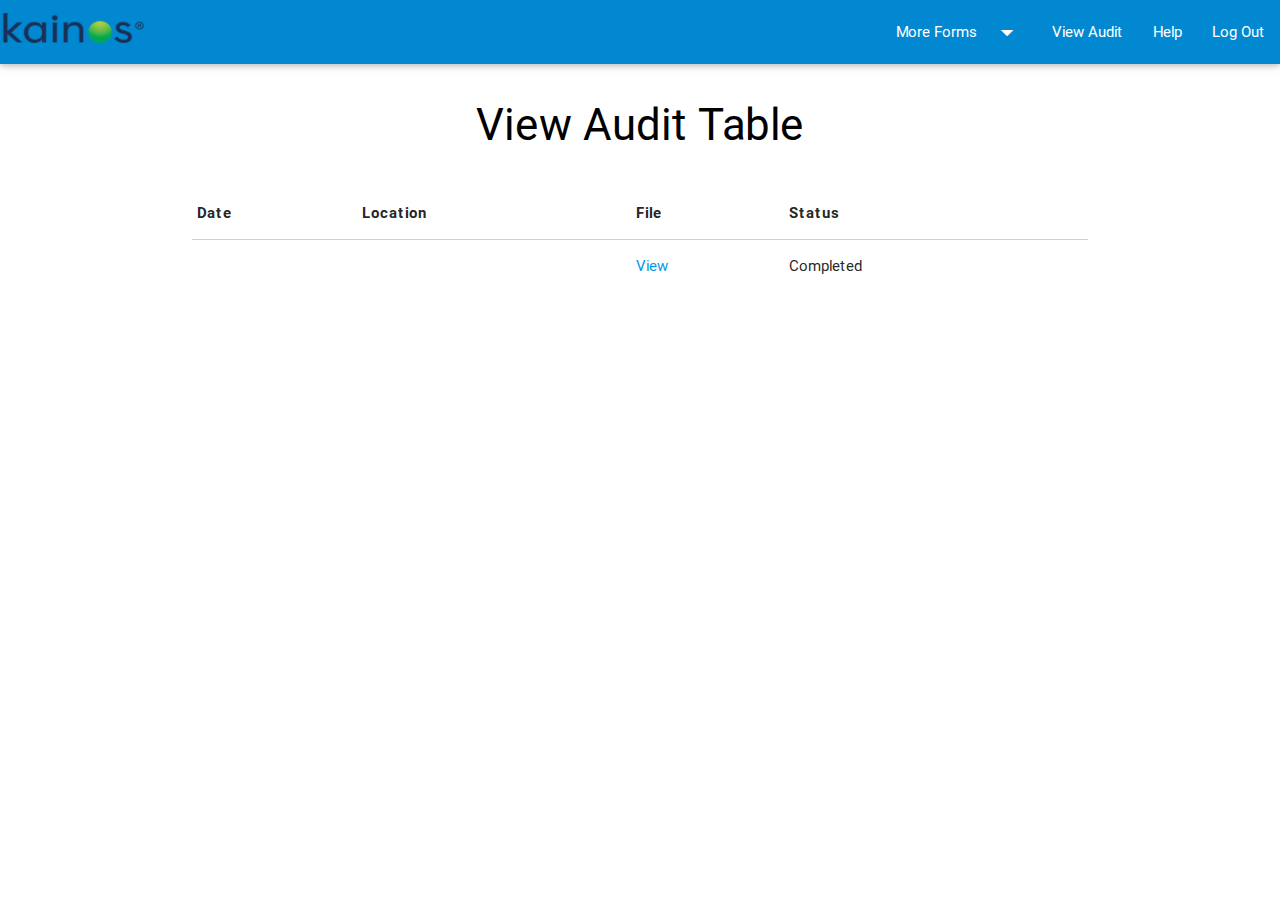
<file: AuditView.html>
<!DOCTYPE html>
<html lang="en" manifest="offline.appcache">
    
<head>
    <link rel="shortcut icon" href="">
<!--  Scripts-->
<script src="https://cdn.firebase.com/js/client/2.4.2/firebase.js"></script>
<script type="text/javascript" src="app/js/index.js"></script>
<script type="text/javascript" src="app/js/offline.js"></script>
<script type="text/javascript" src="app/js/offline.min.js"></script>
<script type="text/javascript" src="app/js/jquery.min.js"></script>
<script type="text/javascript" src="app/js/firebase.js"></script>
<script type="text/javascript" src="app/js/baseUpload.js"></script>
<script type="text/javascript" src="app/js/materialize.js"></script>
<script type="text/javascript" src="app/js/materialize.min.js"></script>
<script type="text/javascript" src="app/js/flashcanvas.js"></script>
<script type="text/javascript" src="app/js/jSignature.js"></script>
<script type="text/javascript" src="app/js/jSignature.CompressorBase30.js"></script>
<script type="text/javascript" src="app/js/jSignature.CompressorSVG.js"></script>
<script type="text/javascript" src="app/js/jSignature.min.noconflict.js"></script>
<script type="text/javascript" src="app/js/jSigUndoButton.js"></script>
<script type="text/javascript" src="app/js/modernizr.js"></script>
<!-- CSS  -->
<link href="app/css/materialize.css" type="text/css" rel="stylesheet" />
<link href="app/css/materialize.min.css" type="text/css" rel="stylesheet" />
<link href="app/css/style.css" type="text/css" rel="stylesheet"/>
<link href="app/css/fonts.css" type="text/css" rel="stylesheet"/>

  <meta http-equiv="Content-Type" content="text/html; charset=UTF-8"/>
  <meta name="viewport" content="width=device-width, initial-scale=1, maximum-scale=1.0"/>
    
    <script>
      // Initialize Firebase
  var config = {
    apiKey: "AIzaSyCgnmmC2gj0gsrajsWKkKjl6fu7lI26vV0",
    authDomain: "fir-93e3b.firebaseapp.com",
    databaseURL: "https://fir-93e3b.firebaseio.com",
    storageBucket: "fir-93e3b.appspot.com",
  };
  firebase.initializeApp(config);
        
        // Get a database reference to our posts
        var ref = new Firebase("https://fir-93e3b.firebaseio.com/");
        var auditRef = ref.child('audit');
        var dateRef = auditRef.child('date');
        var path = dateRef.toString();

// Attach an asynchronous callback to read the data at our posts reference
ref.on("value", function(snapshot) {
  console.log(snapshot.val());
}, function (errorObject) {
  console.log("The read failed: " + errorObject.code);
});
        
ref.child("audit").on("value", function(snapshot) {
  //alert(snapshot.val());
  var newPost = snapshot.val();
  console.log("Name: " + newPost.name);
  console.log("Date: " + newPost.date);
  console.log("Location: " + newPost.location);
});
        
 
        
    </script>
  
    <title>Plant & Maintenance Inspection</title>
    
</head>

<body onload="repeat()">
    <script>
$( document ).ready(function(){
    $(".button-collapse").sideNav();
})

$( document ).ready(function(){
  $('.datepicker').pickadate({
    selectMonths: true, // Creates a dropdown to control month
    selectYears: 15 // Creates a dropdown of 15 years to control year
  });
  })
    </script>
      <nav class="light-blue darken-2" role="navigation">
    <div class="nav-wrapper">
      <a href="#!" class="brand-logo"><img class="logo center" src="app/image/Kainos-Logo.png" width="42" alt="logo"></a>
      <a href="#" data-activates="mobile-demo" class="button-collapse"><i class="mdi-navigation-menu"></i></a>
      <ul class="right hide-on-med-and-down">
        <li><a class="dropdown-button" href="#!" data-activates="d1">More Forms<i class="mdi-navigation-arrow-drop-down right"></i></a>
      <ul id='d1' class='dropdown-content'>
        <li><a href="VehicleCheck.html">Transport  & Driving Safety Inspection</a></li>
        <li><a href="#!">Emergency Check</a></li>
        <li><a href="#!">Water Mains</a></li>
        <li><a href="#!">Construction Services</a></li>
        <li><a href="#!">Meter Check</a></li>
        <li><a href="Plant.html">Plant & Maintenance Inspection</a></li>
      </ul>
    </li>
        <li><a href="AuditView.html">View Audit</a></li>
        <li><a href="collapsible.html">Help</a></li>
        <li><a href="mobile.html">Log Out</a></li>
      </ul>
      <ul class="side-nav" id="mobile-demo">
  <li><a class="dropdown-button" href="#!" data-activates="d2">More Forms<i class="mdi-navigation-arrow-drop-down right"></i></a>
      <ul id='d2' class='dropdown-content'>
        <li><a href="VehicleCheck.html">Transport  & Driving Safety Inspection</a></li>
        <li><a href="#!">Emergency Check</a></li>
        <li><a href="#!">Water Mains</a></li>
        <li><a href="#!">Construction Services</a></li>
        <li><a href="#!">Meter Check</a></li>
        <li><a href="Plant.html">Plant & Maintenance Inspection</a></li>
      </ul>
    </li>
        <li><a href="AuditView.html">View Audit</a></li>
        <li><a href="collapsible.html">Help</a></li>
        <li><a href="mobile.html">Log Out</a></li>
      </ul>
    </div>
  </nav>     
<div id="online-status" class="online" style="opacity: 0;"></div>	

<form id="form" data-parsley-validate >
              <div class="section no-pad-bot" id="index-banner">
  <div class="container">
    <h3 class="header center black-text">View Audit Table</h3>
    <div class="row center">
    <!--     <div class="progress" >
      <div class="determinate" id='percentage'></div>
  </div>
<!--      <h5 class="header col s12 light"></h5>-->
    </div>
  </div>
</div>
<div class="container "> 
    
  <div id="demo" onload="returnList(event)">
  <!-- Responsive table starts here -->
  <!-- For correct display on small screens you must add 'data-title' to each 'td' in your table -->
  <div class="table-responsive-vertical shadow-z-1">
  <!-- Table starts here -->
  <table id="table" class="table table-hover table-mc-light-blue">
      <thead>
        <tr>
          <th>Date</th>
          <th>Location</th>
          <th>File</th>
          <th>Status</th>
        </tr>
      </thead>
      <tbody>
        <tr>
          <td id="Date" ></td>
          <td id="Name"></td>
          <td id="Location">
            <a href="" target="_blank">View</a>
          </td>
          <td data-title="Status" id="Status">Completed</td>
        </tr>
      </tbody>
    </table>
       
      
  </div>
  
</div>  
    
    
    
    
    
<br><br>
<div class="section"></div>

</body>
</html>
</file>
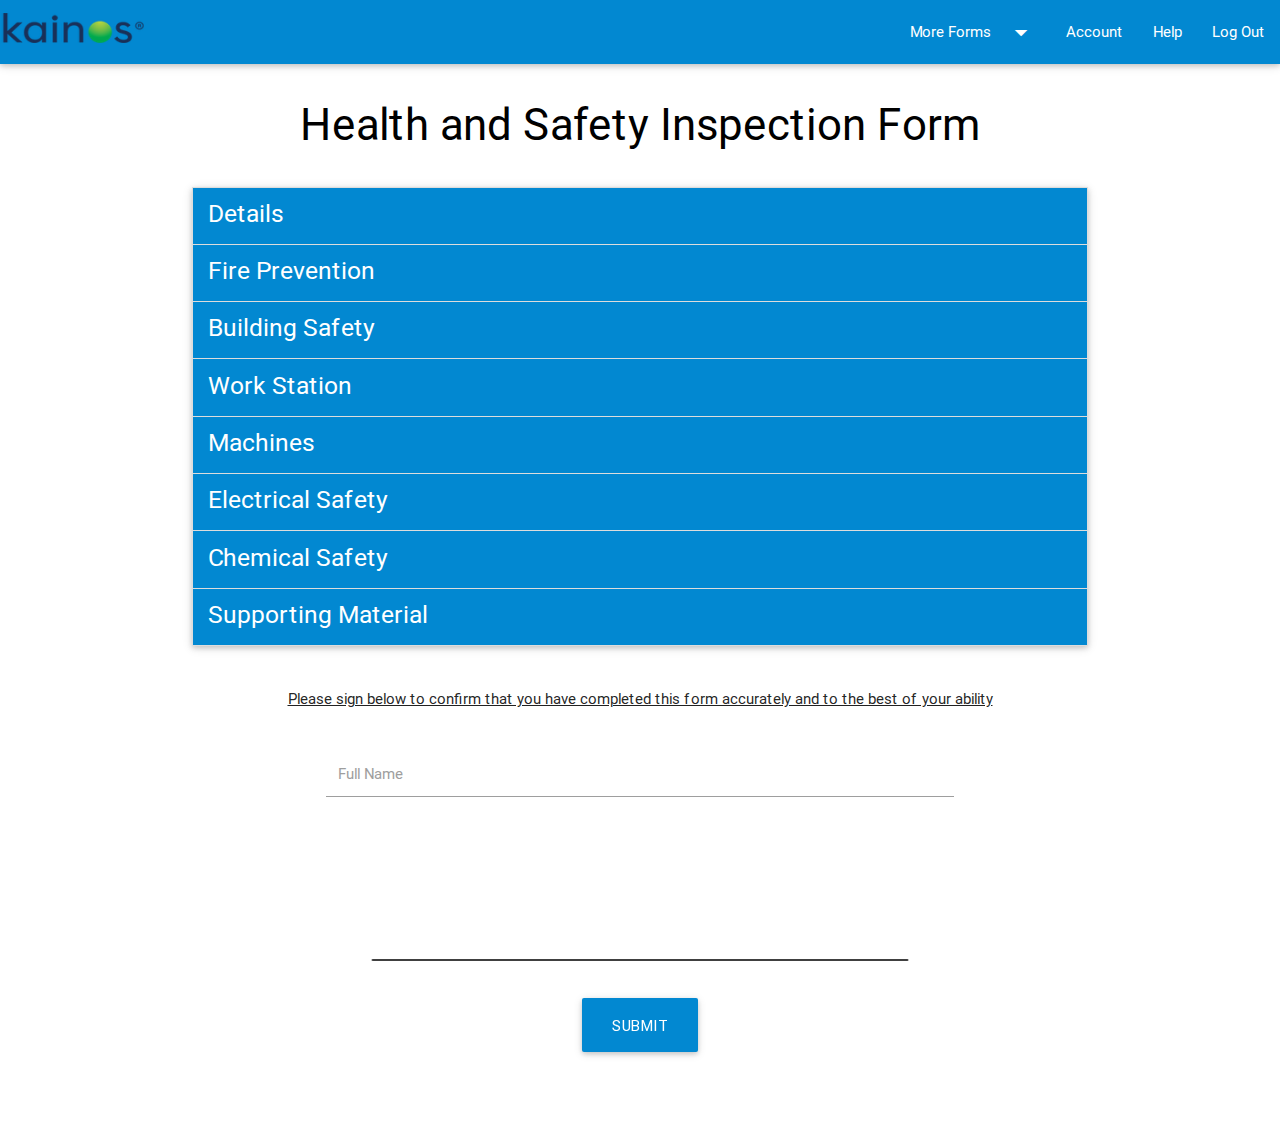
<file: Plant.html>
<!DOCTYPE html>
<html lang="en" manifest="offline.appcache">
    
<head>
    <link rel="shortcut icon" href="">
<!--  Scripts-->
<script src="https://cdn.firebase.com/js/client/2.4.2/firebase.js"></script>
<script type="text/javascript" src="app/js/index.js"></script>
<script type="text/javascript" src="app/js/offline.min.js"></script>
<script type="text/javascript" src="app/js/jquery.min.js"></script>
<script type="text/javascript" src="app/js/firebase.js"></script>
<script type="text/javascript" src="app/js/baseUpload.js"></script>
<script type="text/javascript" src="app/js/materialize.js"></script>
<script type="text/javascript" src="app/js/materialize.min.js"></script>
<script type="text/javascript" src="app/js/flashcanvas.js"></script>
<script type="text/javascript" src="app/js/jSignature.js"></script>
<script type="text/javascript" src="app/js/jSignature.CompressorBase30.js"></script>
<script type="text/javascript" src="app/js/jSignature.CompressorSVG.js"></script>
<script type="text/javascript" src="app/js/jSignature.min.noconflict.js"></script>
<script type="text/javascript" src="app/js/jSigUndoButton.js"></script>
<script type="text/javascript" src="app/js/modernizr.js"></script>
<!-- CSS  -->
<link href="app/css/materialize.css" type="text/css" rel="stylesheet" />
<link href="app/css/materialize.min.css" type="text/css" rel="stylesheet" />
<link href="app/css/style.css" type="text/css" rel="stylesheet"/>
<link href="app/css/fonts.css" type="text/css" rel="stylesheet"/>

  <meta http-equiv="Content-Type" content="text/html; charset=UTF-8"/>
  <meta name="viewport" content="width=device-width, initial-scale=1, maximum-scale=1.0"/>
    
    <script>
      // Initialize Firebase
  var config = {
    apiKey: "AIzaSyCgnmmC2gj0gsrajsWKkKjl6fu7lI26vV0",
    authDomain: "fir-93e3b.firebaseapp.com",
    databaseURL: "https://fir-93e3b.firebaseio.com",
    storageBucket: "fir-93e3b.appspot.com",
  };
  firebase.initializeApp(config);
        
    </script>
    
    <link rel='shortcut icon' href='favicon.ico' type='image/x-icon'/ >
  
    <title>Health and Safety Inspection</title>
    
</head>

<body>
    <script>
$( document ).ready(function(){
    $(".button-collapse").sideNav();
})

$( document ).ready(function(){
  $('.datepicker').pickadate({
    selectMonths: true, // Creates a dropdown to control month
    selectYears: 15 // Creates a dropdown of 15 years to control year
  });
  })
    </script>
      <nav class="light-blue darken-2" role="navigation">
    <div class="nav-wrapper">
      <a href="#!" class="brand-logo"><img class="logo center" src="app/image/Kainos-Logo.png" alt="logo"></a>
      <a href="#" data-activates="mobile-demo" class="button-collapse"><i class="mdi-navigation-menu"></i></a>
      <ul class="right hide-on-med-and-down">
        <li><a class="dropdown-button" href="#!" data-activates="d1">More Forms<i class="mdi-navigation-arrow-drop-down right"></i></a>
      <ul id='d1' class='dropdown-content'>
        <li><a href="VehicleCheck.html">Transport and Driving Safety Inspection</a></li>
        <li><a href="#!">Emergency Check</a></li>
        <li><a href="#!">Water Mains</a></li>
        <li><a href="#!">Construction Services</a></li>
        <li><a href="#!">Meter Check</a></li>
        <li><a href="Plant.html">Health and Safety Inspection</a></li>
      </ul>
    </li>
        <li><a href="badges.html">Account</a></li>
        <li><a href="collapsible.html">Help</a></li>
        <li><a href="mobile.html">Log Out</a></li>
      </ul>
      <ul class="side-nav" id="mobile-demo">
  <li><a class="dropdown-button" href="#!" data-activates="d2">More Forms<i class="mdi-navigation-arrow-drop-down right"></i></a>
      <ul id='d2' class='dropdown-content'>
        <li><a href="VehicleCheck.html">Transport and Driving Safety Inspection</a></li>
        <li><a href="#!">Emergency Check</a></li>
        <li><a href="#!">Water Mains</a></li>
        <li><a href="#!">Construction Services</a></li>
        <li><a href="#!">Meter Check</a></li>
        <li><a href="Plant.html">Health and Safety Inspection</a></li>
      </ul>
    </li>
        <li><a href="badges.html">Account</a></li>
        <li><a href="collapsible.html">Help</a></li>
        <li><a href="mobile.html">Log Out</a></li>
      </ul>
    </div>
  </nav>     
<div id="online-status" class="online" style="opacity: 0;"></div>

    <script>
$(document).ready(function(){    
Offline.on('up',function(){
post();
});
});
    </script>
    
<script>
    $(document).ready(function(){
    $('.collapsible').collapsible({
      accordion : false // A setting that changes the collapsible behavior to expandable instead of the default accordion style
    });
  });
  
  /**$(document).ready(function(){
    $('select').on('change', function(){
        var cntreq = 0;
        var cntvals = 0;
        $('select').each(function() {
            if($(this).attr('required') === 'required') {
                cntreq++;
                if($(this).val() !== '') {
                    cntvals++;
                }
            }
        });
        var count = (cntvals/cntreq)*100;
        $('#percentage').empty();
        $('#percentage').append(count+'% completed');
    });
});**/
</script>
<form id="form" data-parsley-validate >
              <div class="section no-pad-bot" id="index-banner">
  <div class="container">
    <h3 class="header center black-text">Health and Safety Inspection Form</h3>
    <div class="row center">
    <!--     <div class="progress" >
      <div class="determinate" id='percentage'></div>
  </div>
<!--      <h5 class="header col s12 light"></h5>-->
    </div>
  </div>
</div>
<div class="container"> 
    
<ul class="collapsible light-blue darken-2" data-collapsible="accordion">
    <li>
        <div class="collapsible-header light-blue darken-2"><h5 class="white-text">Details</h5></div>
      <div class="collapsible-body white"><p>             
          <div class="container white">
<div class="input-field col s12"> 
   
  
        <script>
            $(document).ready(function() {
    $('select').material_select();
  });
            </script>
        
    <div class="input-field col s6">
    <select style="grey-text" id="location" required="required">
      <option value="" disabled selected >Choose Location of Inspection</option>
      <option value="Aldershot">Aldershot</option>
      <option value="Ashford">Ashford (Training Centre)</option>
      <option value="Campbeltown">Campbeltown</option>
      <option value="Coatbridge">Coatbridge</option>
      <option value="Dundee">Dundee</option>
      <option value="Dunfermline">Dunfermline</option>
      <option value="East Kent">East Kent (Ashford)</option>
      <option value="East Surrey">East Surrey (Replacement)</option>
      <option value="Edinburgh">Edinburgh</option>
      <option value="Glasgow">Glasgow</option>
      <option value="Havant">Havant</option>
      <option value="Hillington">Hillington</option>
      <option value="Horley">Horley</option>
      <option value="Isle of Wight">Isle of Wight</option>
      <option value="Kent">Kent (Replacement)</option>
      <option value="London">London (Kennington)</option>
      <option value="London East">London East (Replacement)</option>
      <option value="London West">London West (Replacement)</option>
      <option value="Oban">Oban</option>
      <option value="Oxford">Oxford</option>
      <option value="Perth">Perth</option>
      <option value="Poole">Poole</option>
      <option value="Provan">Provan</option>
      <option value="Reading">Reading</option>
      <option value="Solent">Solent</option>
      <option value="South Downs">South Downs (Replacement)</option>
      <option value="Stornoway">Stornoway</option>
      <option value="Surrey">Surrey</option>
      <option value="Sussex">Sussex (Horsham)</option>
      <option value="Thames Valley">Thames Valley (Replacement)</option>
      <option value="Thatcham">Thatcham (Training Centre)</option>
      <option value="Thurso">Thurso</option>
      <option value="Wessex">Wessex (Replacement)</option>
      <option value="West Kent">West Kent(St Mary's Cray)</option>
      <option value="Wick">Wick</option>
    </select>
  </div>


 <div class="input-field col s6">
          <input type="date" class="datepicker" id="date" required="required">
          <label for="date">Date of Inspection</label>
          
     </div>
            <script> 
                $(document).ready(function(){
    // the "href" attribute of .modal-trigger must specify the modal ID that wants to be triggered
  $('.modal-trigger').leanModal({
      dismissible: true, // Modal can be dismissed by clicking outside of the modal
      opacity: .5, // Opacity of modal background
      in_duration: 300, // Transition in duration
      out_duration: 200, // Transition out duration
    }
  )});
           </script>
               <!-- Modal Trigger -->
  <a class="btn indigo darken-3 modal-trigger" href="#modal1">Add Notes</a>
<!-- Modal Structure -->
  <div id="modal1" class="modal">
    <div class="modal-content">
      <div class="input-field col s6">
            <textarea class="materialize-textarea"  rows="20" cols="0" id="notes1" ></textarea>
          <label for="notes1">Please enter any additional notes for this section here:</label>
     </div>
    </div>
    <div class="modal-footer">
      <a href="#!" class=" modal-action modal-close waves-effect waves-green btn-flat">Save</a>
    </div>
  </div>
  </div>
<br><br>
 </div>
              </div>    
    </li>
    <li>
        <div class="collapsible-header light-blue darken-2"><h5 class="white-text">Fire Prevention</h5></div>
                <div class="collapsible-body white"><p>                       
                    <div class="container white">
         <div class="input-field col s6" >
    <select id="fire1" required="required">
      <option value="" disabled selected> </option>
      <option value="Yes">Yes</option>
      <option value="No">No</option>
      <option value="N/A">N/A</option>
    </select>
             <label for="fire1" style="font-size: medium">Evacuation plan understood by all?</label>
             <br>
  </div>
                        
    <div class="input-field col s6">
    <select id="fire2" required="required">
      <option value="" disabled selected> </option>
      <option value="Yes" id="fire2y">Yes</option>
      <option value="No" id="fire2n">No</option>
      <option value="N/A" id="fire2o">N/A</option>
    </select>
    <label for="fire2" style="font-size: medium">Extinguishers visible for types of fire?</label>
        <br>
  </div>
                    
        <div class="input-field col s6">
    <select id="fire3" required="required">
      <option value="" disabled selected> </option>
      <option value="Yes">Yes</option>
      <option value="No">No</option>
      <option value="N/A">N/A</option>
    </select>
    <label for="fire3" style="font-size: medium">Extinguishers clear of obstructions?</label>
            <br>
  </div>
                    
            <div class="input-field col s6">
    <select id="fire4">
      <option value="" disabled selected> </option>
      <option value="Yes">Yes</option>
      <option value="No">No</option>
      <option value="N/A">N/A</option>
    </select>
    <label for="fire4" style="font-size: medium">Exit doors easily opened from inside?</label>
                <br>
  </div>
                   
            <div class="input-field col s6">
    <select id="fire5" required="required">
      <option value="" disabled selected> </option>
      <option value="Yes">Yes</option>
      <option value="No">No</option>
      <option value="N/A">N/A</option>
    </select>
    <label for="fire5" style="font-size: medium">Exit doors clear from obstructions?</label>
                <br>
  </div>
            
                <div class="input-field col s6">
    <select id="fire6" required="required">
      <option value="" disabled selected> </option>
      <option value="Yes">Yes</option>
      <option value="No">No</option>
      <option value="N/A">N/A</option>
    </select>                   
    <label for="fire6" style="font-size: medium">Fire Alarms functioning correctly?</label>
                    <br>
  </div>     

               <!-- Modal Trigger -->
  <a class="btn indigo darken-3 modal-trigger" href="#modal4">Add Notes</a>
<!-- Modal Structure -->
  <div id="modal4" class="modal">
    <div class="modal-content">
      <div class="input-field col s6">
            <textarea class="materialize-textarea"  rows="20" cols="0" id="notes2" ></textarea>
          <label for="notes2">Please enter any additional notes for this section here:</label>
     </div>
    </div>
    <div class="modal-footer">
      <a href="#!" class=" modal-action modal-close waves-effect waves-green btn-flat">Save</a>
    </div>
  </div>
<br><br>    
    </li>  
    <li>
      <div class="collapsible-header light-blue darken-2"><h5 class="white-text">Building Safety</h5></div>
              <div class="collapsible-body white"><p>
                  <div class="container white">        
                       <div class="input-field col s6">
    <select id="building1" required="required">
      <option value="" disabled selected> </option>
      <option value="Yes">Yes</option>
      <option value="No">No</option>
      <option value="N/A">N/A</option>
    </select>
    <label for="building1" style="font-size: medium">Floor surfaces even and uncluttered?</label>
                           <br>
  </div>
            
                <div class="input-field col s6">
    <select id="building2">
      <option value="" disabled selected> </option>
      <option value="Yes">Yes</option>
      <option value="No">No</option>
      <option value="N/A">N/A</option>
    </select>
    <label for="building2" style="font-size: medium">Entry and Walkways kept clear?</label>
                    <br>
  </div>
                  
                <div class="input-field col s6">
    <select id="building3" required="required">
      <option value="" disabled selected> </option>
      <option value="Yes">Yes</option>
      <option value="No">No</option>
      <option value="N/A">N/A</option>
    </select>
    <label for="building3" style="font-size: medium">Stair and Rises kept clear?</label>
                    <br>
  </div>
               
                <div class="input-field col s6">
    <select id="building4" required="required">
      <option value="" disabled selected> </option>
      <option value="Yes">Yes</option>
      <option value="No">No</option>
      <option value="N/A">N/A</option>
    </select>
    <label for="building4" style="font-size: medium">Loading area clear and tidy?</label><br>
                    
                </div>
 
               <!-- Modal Trigger -->
  <a class="btn indigo darken-3 modal-trigger" href="#modal7">Add Notes</a>
<!-- Modal Structure -->
  <div id="modal7" class="modal">
    <div class="modal-content">
 <div class="modal-content">
      
      <div class="input-field col s6">
            <textarea class="materialize-textarea"  rows="20" cols="0" id="notes3" ></textarea>
          <label for="notes3">Please enter any additional notes for this section here:</label>
     </div>
    </div>
    <div class="modal-footer">
      <a href="#!" class=" modal-action modal-close waves-effect waves-green btn-flat">Save</a>
    </div>
  </div>
  </div>
 
<br><br>
              </div> </div> 
      
 
    </li>
        <li>
      <div class="collapsible-header  light-blue darken-2"><h5 class="white-text">Work Station</h5></div>
              <div class="collapsible-body white"><p>
                  <div class="container white">
                    <div class="input-field col s6">
    <select id="work1" required="required">
      <option value="" disabled selected></option>
      <option value="Yes">Yes</option>
      <option value="No">No</option>
      <option value="N/A">N/A</option>
    </select>
    <label for="work1" style="font-size: medium">Clear of Rubbish?</label>
                        <br>
                </div>  
                      
                    <div class="input-field col s6">
    <select id="work2" required="required">
      <option value="" disabled selected></option>
      <option value="Yes">Yes</option>
      <option value="No">No</option>
      <option value="N/A">N/A</option>
    </select>
    <label for="work2" style="font-size: medium">Tools kept in safe place?</label>
                        <br>
                </div>
                 
                    <div class="input-field col s6">
    <select id="work3" required="required">
      <option value="" disabled selected></option>
      <option value="Yes">Yes</option>
      <option value="No">No</option>
      <option value="N/A">N/A</option>
    </select>
    <label for="work3" style="font-size: medium">No Damaged Tools?</label>
                        <br>
                </div>
                  
                    <div class="input-field col s6">
    <select id="work4" required="required">
      <option value="" disabled selected> </option>
      <option value="Yes">Yes</option>
      <option value="No">No</option>
      <option value="N/A">N/A</option>
    </select>
    <label for="work4" style="font-size: medium">No sharp edges?</label>
                        <br>
                </div>

               <!-- Modal Trigger -->
  <a class="btn indigo darken-3 modal-trigger" href="#modal10">Add Notes</a>
<!-- Modal Structure -->
  <div id="modal10" class="modal">
  <div class="modal-content">
    
      <div class="input-field col s6">
            <textarea class="materialize-textarea"  rows="20" cols="0" id="notes4" ></textarea>
          <label for="notes4">Please enter any additional notes for this section here:</label>
     </div>
    </div>
    <div class="modal-footer">
      <a href="#!" class=" modal-action modal-close waves-effect waves-green btn-flat">Save</a>
    </div>
  </div>
<br><br>               
</div></div>
    
    </li>
    <li>
      <div class="collapsible-header light-blue darken-2"><h5 class="white-text">Machines</h5></div>
              <div class="collapsible-body white"><p>
                  <div class="container white">
                    <div class="input-field col s6">
    <select id="machines1" required="required">
      <option value="" disabled selected></option>
      <option value="Yes">Yes</option>
      <option value="No">No</option>
      <option value="N/A">N/A</option>
    </select>
    <label for="machines1" style="font-size: medium">Are they kept clean?</label>
                        <br>
                </div>

                    <div class="input-field col s6"> <br>
    <select id="machines2">
      <option value="" disabled selected> </option>
      <option value="Yes">Yes</option>
      <option value="No">No</option>
      <option value="N/A">N/A</option>
    </select>
    <label for="machines2" style="font-size: medium">Floor around machines clear of obstruction?</label>
                        <br>
                </div>            
                      
                    <div class="input-field col s6"><br>
    <select id="machines3" required="required" >
      <option value="" disabled selected> </option>
      <option value="Yes">Yes</option>
      <option value="No">No</option>
      <option value="N/A">N/A</option>
    </select>
    <label for="machines3" style="font-size: medium">Start/Stop devices in easy reach of operator?</label><br>
                </div>
                  
                    <div class="input-field col s6"><br>
    <select id="machines4" required="required">
      <option value="" disabled selected> </option>
      <option value="Yes">Yes</option>
      <option value="No">No</option>
      <option value="N/A">N/A</option>
    </select>
    <label for="machines4" style="font-size: medium">Are operators fully trained to use the machines?</label>
                        <br>
                </div>              
                  
                    <div class="input-field col s6"><br>
    <select id="machines5" required="required">
      <option value="" disabled selected></option>
      <option value="Yes">Yes</option>
      <option value="No">No</option>
      <option value="N/A">N/A</option>
    </select>
    <label for="machines5" style="font-size: medium">Safety gear being worn while operating machines?</label>
                        <br>
                </div>              
 
               <!-- Modal Trigger -->
  <a class="btn indigo darken-3 modal-trigger" href="#modal13">Add Notes</a>
<!-- Modal Structure -->
  <div id="modal13" class="modal">
    <div class="modal-content">
      
      <div class="input-field col s6">
            <textarea class="materialize-textarea"  rows="20" cols="0" id="notes5" ></textarea>
          <label for="notes5">Please enter any additional notes for this section here:</label>
     </div>
    </div>
    <div class="modal-footer">
      <a href="#!" class=" modal-action modal-close waves-effect waves-green btn-flat">Save</a>
    </div>
  </div>
   
<br><br>             
</div></div>    

    </li>
        <li>
      <div class="collapsible-header light-blue darken-2"><h5 class="white-text">Electrical Safety</h5></div>
              <div class="collapsible-body white"><p>
                  <div class="container white">
                    <div class="input-field col s6">
    <select id="electric1" required="required">
      <option value="" disabled selected> </option>
      <option value="Yes">Yes</option>
      <option value="No">No</option>
      <option value="N/A">N/A</option>
    </select>
    <label for="electric1" style="font-size: medium">Safety switches installed?</label>
                        <br>
                </div>                  
      
                    <div class="input-field col s6"><br>
    <select id="electric2" required="required">
      <option value="" disabled selected> </option>
      <option value="Yes">Yes</option>
      <option value="No">No</option>
      <option value="N/A">N/A</option>
    </select>
    <label for="electric2" style="font-size: medium">Electrical equipment tested every 6 months?</label>
                </div>
                  <br>
                    <div class="input-field col s6"><br>
    <select id="electric3" required="required">
      <option value="" disabled selected></option>
      <option value="Yes">Yes</option>
      <option value="No">No</option>
      <option value="N/A">N/A</option>
    </select>
    <label for="electric3" style="font-size: medium">No Broken plugs, leads, sockets or switches?</label>
                        <br>
                </div>  
 
               <!-- Modal Trigger -->
  <a class="btn indigo darken-3 modal-trigger" href="#modal16">Add Notes</a>
<!-- Modal Structure -->
  <div id="modal16" class="modal">
    <div class="modal-content">
     
      <div class="input-field col s6">
            <textarea class="materialize-textarea"  rows="20" cols="0" id="notes6" ></textarea>
          <label for="notes6">Please enter any additional notes for this section here:</label>
     </div>
    </div>
    <div class="modal-footer">
      <a href="#!" class=" modal-action modal-close waves-effect waves-green btn-flat">Save</a>
    </div>
  </div>

<br><br>      
</div></div>
      
 
    </li>
    <li>
      <div class="collapsible-header  light-blue darken-2"><h5 class="white-text">Chemical Safety</h5></div>
              <div class="collapsible-body white"><p>
        <div class="container white">
<div class="input-field col s6"><br>
    <select id="chem1" required="required">
      <option value="" disabled selected> </option>
      <option value="Yes">Yes</option>
      <option value="No">No</option>
      <option value="N/A">N/A</option>
    </select>
    <label for="chem1" style="font-size: medium">Hazardous substance register completed?</label>
    <br>
                </div>              
                      
    <div class="input-field col s6"><br>
    <select id="chem2" required="required">
      <option value="" disabled selected> </option>
      <option value="Yes">Yes</option>
      <option value="No">No</option>
      <option value="N/A">N/A</option>
    </select>
    <label for="chem2" style="font-size: medium">Hazardous substances risk assessment complete?</label>
        <br>
                </div>     
                  
    <div class="input-field col s6">
    <select id="chem3" required="required">
      <option value="" disabled selected> </option>
      <option value="Yes">Yes</option>
      <option value="No">No</option>
      <option value="N/A">N/A</option>
    </select>
    <label for="chem3" style="font-size: medium">All containers labeled correctly?</label>
        <br>
                </div>     
                  
    <div class="input-field col s6"><br>
    <select id="chem4">
      <option value="" disabled selected> </option>
      <option value="Yes">Yes</option>
      <option value="No">No</option>
      <option value="N/A">N/A</option>
    </select>
    <label for="chem4" style="font-size: medium">Workers trained to handle hazardous material?</label>
        <br>
                </div>  
                  
    <div class="input-field col s6">
    <select id="chem5" required="required">
      <option value="" disabled selected> </option>
      <option value="Yes">Yes</option>
      <option value="No">No</option>
      <option value="N/A">N/A</option>
    </select>
    <label for="chem5" style="font-size: medium">Is correct ventilation provided?</label>
        <br>
                </div>   
                  
    <div class="input-field col s6" ><br>
    <select id="chem6" required="required">
      <option value="" disabled selected></option>
      <option value="Yes">Yes</option>
      <option value="No">No</option>
      <option value="N/A">N/A</option>
    </select>
    <label for="chem6" style="font-size: medium">Are eye washes/showers easily accessed?</label>
        <br>
                </div>                   

               <!-- Modal Trigger -->
  <a class="btn indigo darken-3 modal-trigger" href="#modal19">Add Notes</a>
<!-- Modal Structure -->
  <div id="modal19" class="modal">
    <div class="modal-content">
     
      <div class="input-field col s6">
            <textarea class="materialize-textarea"  rows="20" cols="0" id="notes7" ></textarea>
          <label for="notes7">Please enter any additional notes for this section here:</label>
     </div>
    </div>
    <div class="modal-footer">
      <a href="#!" class=" modal-action modal-close waves-effect waves-green btn-flat">Save</a>
    </div>
  </div>
<br><br>                
</div></div>    
 
    </li>
  
           <li>
      <div class="collapsible-header light-blue darken-2"><h5 class="white-text">Supporting Material</h5></div>
              <div class="collapsible-body white"><p>
                  <div class="container white">
                    <div class="input-field col s6">
     <h5>Documents/Files:</h5>                
        <div class="file-field input-field">
      <div class="btn indigo darken-3">
        <span>File</span>
        <input type="file" multiple>
      </div>
      <div class="file-path-wrapper">
        <input class="file-path validate" type="text" placeholder="Upload one or more files">
      </div>
    </div> 
                        
<!--        <script>
          var ref = new Firebase('gs://fir-93e3b.appspot.com');
var firebaseImageUploader = new FirebaseImageUploader(ref);

document.querySelector('[type=file]').addEventListener('change', function () {
	firebaseImageUploader.upload(this.files); 
});                   
        </script>   -->
                        
 
         <h5>Photos:</h5>
    <div id="photos" class="column">
            <div class="col s12 m6">
                <div class="card grey lighten-4">
                    <div class="card-content">
                        <center>
                            <div id="photos-content">
                                <video id="video" style="display: none;" autoplay></video>
                                <a class="btn indigo darken-3" id="new" type="file" href="#photos" onclick="openCamera();"><i class="mdi-image-camera-alt"></i></a>
                                <a class="btn indigo darken-3" id="snap" href="#photos" style="display: none;" type="file" onclick="takePhoto();"><i class="mdi-image-camera-alt"></i></a>
                            <a class="btn" id="switch" href="#photos" style="display: none;" type="file" onclick="cycleCameras();"><i class="material-icons">&#xE41E;</i></a>
                                <br>
                            </div>
                        </center>
                    </div>
                </div>
            </div>
        </div>
<br><br>      
</div></div>
      
 
    </li>
    
  </ul> 
        <br>
 <!-- you load jquery somewhere above here ... -->
	<!--[if lt IE 9]>
	<script type="text/javascript" src="libs/flashcanvas.js"></script>
	<![endif]-->

              <center><div id="signatureparent"><h6><u>Please sign below to confirm that you have completed this form accurately and to the best of your ability</u></h6></center>
              <br>
              <div class="container">
              <div class="input-field col s6">
          <input type="text" id="name" type="text">
          <label for="input2">Full Name</label>
     </div>
              
          <div id="signature">
              <div style="padding:0 !important;margin:0 !important;width: 50% !important; height: 0 !important;margin-top:-1em !important;margin-bottom:1em !important;">
                  <input type="button" value="Undo last stroke" style="position: absolute; display: none; top: auto; margin: 0px !important; padding: 0.5em !important; left: 435px;"><img style="position:absolute !important; top: auto; min-width:90px !important; max-width:180px !important;width:10% !important;border:none !important;padding: 0 !important;margin:0 !important;box-shadow:0 0 0 !important;" ></div>
                <canvas style="margin: 0px; padding: 0px; border: none; height:0px; width: 50%;" class="jSignature" width="966" height="242"></canvas><div style="padding:0 !important;margin:0 !important;width: 100% !important; height: 0 !important;margin-top:-1.5em !important;margin-bottom:1.5em !important;"></div></div>
	<div id="signature"></div>
	<script>
            $(document).ready(function() {
	        $("#signature").jSignature();
	    });
	</script> 
        
<center>
        <a class="btn-large light-blue darken-2" id="form-submit" type="file" onclick="send()" >Submit</a>
        </center>
    
</div>

              </form>
      
<br><br>
<div class="section"></div>

</body>
</html>
</file>
<file: app/css/fonts.css>
@font-face {
  font-family: 'Material Icons';
  font-style: normal;
  font-weight: 400;
  src: local('Material Icons'), local('MaterialIcons-Regular'), url(/starter-template/font/material-design-icons/icons.woff2) format('woff2');
}

.material-icons {
  font-family: 'Material Icons';
  font-weight: normal;
  font-style: normal;
  font-size: 24px;
  line-height: 1;
  letter-spacing: normal;
  text-transform: none;
  display: inline-block;
  white-space: nowrap;
  word-wrap: normal;
  direction: ltr;
  -webkit-font-feature-settings: 'liga';
  -webkit-font-smoothing: antialiased;
}



@media (max-width: 1024px) {
  /* line 11, ../sass/_content.sass */
  .offline-ui.offline-ui-up .offline-ui-content:before {
    content: "Your device is connected to the internet.";
  }
}
@media (max-width: 568px) {
  /* line 11, ../sass/_content.sass */
  .offline-ui.offline-ui-up .offline-ui-content:before {
    content: "Your device is connected.";
  }
}
/* line 22, ../sass/_content.sass */
.offline-ui.offline-ui-down .offline-ui-content:before {
  content: "You are in Offline. Changes will be saved, and sent when you reconnect!";
}
@media (max-width: 1024px) {
  /* line 22, ../sass/_content.sass */
  .offline-ui.offline-ui-down .offline-ui-content:before {
    content: "You are in Offline. Changes will be saved, and sent when you reconnect!";
  }
}
@media (max-width: 568px) {
  /* line 22, ../sass/_content.sass */
  .offline-ui.offline-ui-down .offline-ui-content:before {
    content: "You are in Offline. Changes will be saved, and sent when you reconnect!";
  }
}

/* line 90, ../sass/_content.sass */
.offline-ui.offline-ui-down.offline-ui-reconnect-failed-2s.offline-ui-waiting .offline-ui-retry {
  display: none;
}
</file>
<file: app/css/style.css>
/* Custom Stylesheet */
/**
 * Use this file to override Materialize files so you can update
 * the core Materialize files in the future
 *
 * Made By MaterializeCSS.com
 */

.icon-block {
  padding: 0 15px;
}
.icon-block .material-icons {
	font-size: inherit;
}
.online {
    color: green;
}

.offline {
    color: red;
}

.-blue {
  background-color: #012249;
}

.-orange {
  background-color: #EF663B;
}

.-orange-text {
  color: #EF663B;
}

.no-margin-or-padding {
  margin: 0;
  padding: 0;
  display: inline-block;
  position: relative;
}

.thumbnail {
  background-color: #CCC;
  background-position: center center;
  background-repeat: no-repeat;
  position: relative;
  width: 117px;
  height: 117px;
  margin: 5px 5px 5px 0px;
  background-size: cover;
  -moz-background-size: cover;
}

.thumbnail-text {
  position: absolute;
  top: 35%;
  left: 35%;
}

video {
  width: 100%;
}

logo {
  max-width: 40px;
  max-height: 40px;
}

/* line 4, ../sass/_offline-theme-base.sass */
.offline-ui, .offline-ui *, .offline-ui:before, .offline-ui:after, .offline-ui *:before, .offline-ui *:after {
  -webkit-box-sizing: border-box;
  -moz-box-sizing: border-box;
  box-sizing: border-box;
}

/* line 7, ../sass/_offline-theme-base.sass */
.offline-ui {
  display: none;
  position: fixed;
  background: white;
  z-index: 2000;
  margin: auto;
  top: 0;
  left: 0;
  right: 0;
}
/* line 17, ../sass/_offline-theme-base.sass */
.offline-ui .offline-ui-content:before {
  display: inline;
}
/* line 20, ../sass/_offline-theme-base.sass */
.offline-ui .offline-ui-retry {
  -webkit-user-select: none;
  -moz-user-select: none;
  user-select: none;
  display: none;
}
/* line 24, ../sass/_offline-theme-base.sass */
.offline-ui .offline-ui-retry:before {
  display: inline;
}
/* line 29, ../sass/_offline-theme-base.sass */
.offline-ui.offline-ui-up.offline-ui-up-5s {
  display: block;
}
/* line 32, ../sass/_offline-theme-base.sass */
.offline-ui.offline-ui-down {
  display: block;
}
/* line 37, ../sass/_offline-theme-base.sass */
.offline-ui.offline-ui-down.offline-ui-waiting .offline-ui-retry {
  display: block;
}
/* line 42, ../sass/_offline-theme-base.sass */
.offline-ui.offline-ui-down.offline-ui-reconnect-failed-2s.offline-ui-waiting .offline-ui-retry {
  display: none;
}

@-webkit-keyframes offline-dropin {
  /* line 40, ../sass/_keyframes.sass */
  0% {
    transform: translateY(0);
    -webkit-transform: translateY(0);
    -moz-transform: translateY(0);
    -ms-transform: translateY(0);
    -o-transform: translateY(0);
    opacity: 0;
  }

  /* line 43, ../sass/_keyframes.sass */
  1% {
    transform: translateY(-800px);
    -webkit-transform: translateY(-800px);
    -moz-transform: translateY(-800px);
    -ms-transform: translateY(-800px);
    -o-transform: translateY(-800px);
    opacity: 0;
  }

  /* line 48, ../sass/_keyframes.sass */
  2% {
    transform: translateY(-800px);
    -webkit-transform: translateY(-800px);
    -moz-transform: translateY(-800px);
    -ms-transform: translateY(-800px);
    -o-transform: translateY(-800px);
    opacity: 1;
  }

  /* line 51, ../sass/_keyframes.sass */
  100% {
    transform: translateY(0);
    -webkit-transform: translateY(0);
    -moz-transform: translateY(0);
    -ms-transform: translateY(0);
    -o-transform: translateY(0);
    opacity: 1;
  }
}

@-moz-keyframes offline-dropin {
  /* line 40, ../sass/_keyframes.sass */
  0% {
    transform: translateY(0);
    -webkit-transform: translateY(0);
    -moz-transform: translateY(0);
    -ms-transform: translateY(0);
    -o-transform: translateY(0);
    opacity: 0;
  }

  /* line 43, ../sass/_keyframes.sass */
  1% {
    transform: translateY(-800px);
    -webkit-transform: translateY(-800px);
    -moz-transform: translateY(-800px);
    -ms-transform: translateY(-800px);
    -o-transform: translateY(-800px);
    opacity: 0;
  }

  /* line 48, ../sass/_keyframes.sass */
  2% {
    transform: translateY(-800px);
    -webkit-transform: translateY(-800px);
    -moz-transform: translateY(-800px);
    -ms-transform: translateY(-800px);
    -o-transform: translateY(-800px);
    opacity: 1;
  }

  /* line 51, ../sass/_keyframes.sass */
  100% {
    transform: translateY(0);
    -webkit-transform: translateY(0);
    -moz-transform: translateY(0);
    -ms-transform: translateY(0);
    -o-transform: translateY(0);
    opacity: 1;
  }
}

@-ms-keyframes offline-dropin {
  /* line 40, ../sass/_keyframes.sass */
  0% {
    transform: translateY(0);
    -webkit-transform: translateY(0);
    -moz-transform: translateY(0);
    -ms-transform: translateY(0);
    -o-transform: translateY(0);
    opacity: 0;
  }

  /* line 43, ../sass/_keyframes.sass */
  1% {
    transform: translateY(-800px);
    -webkit-transform: translateY(-800px);
    -moz-transform: translateY(-800px);
    -ms-transform: translateY(-800px);
    -o-transform: translateY(-800px);
    opacity: 0;
  }

  /* line 48, ../sass/_keyframes.sass */
  2% {
    transform: translateY(-800px);
    -webkit-transform: translateY(-800px);
    -moz-transform: translateY(-800px);
    -ms-transform: translateY(-800px);
    -o-transform: translateY(-800px);
    opacity: 1;
  }

  /* line 51, ../sass/_keyframes.sass */
  100% {
    transform: translateY(0);
    -webkit-transform: translateY(0);
    -moz-transform: translateY(0);
    -ms-transform: translateY(0);
    -o-transform: translateY(0);
    opacity: 1;
  }
}

@-o-keyframes offline-dropin {
  /* line 40, ../sass/_keyframes.sass */
  0% {
    transform: translateY(0);
    -webkit-transform: translateY(0);
    -moz-transform: translateY(0);
    -ms-transform: translateY(0);
    -o-transform: translateY(0);
    opacity: 0;
  }

  /* line 43, ../sass/_keyframes.sass */
  1% {
    transform: translateY(-800px);
    -webkit-transform: translateY(-800px);
    -moz-transform: translateY(-800px);
    -ms-transform: translateY(-800px);
    -o-transform: translateY(-800px);
    opacity: 0;
  }

  /* line 48, ../sass/_keyframes.sass */
  2% {
    transform: translateY(-800px);
    -webkit-transform: translateY(-800px);
    -moz-transform: translateY(-800px);
    -ms-transform: translateY(-800px);
    -o-transform: translateY(-800px);
    opacity: 1;
  }

  /* line 51, ../sass/_keyframes.sass */
  100% {
    transform: translateY(0);
    -webkit-transform: translateY(0);
    -moz-transform: translateY(0);
    -ms-transform: translateY(0);
    -o-transform: translateY(0);
    opacity: 1;
  }
}

@keyframes offline-dropin {
  /* line 40, ../sass/_keyframes.sass */
  0% {
    transform: translateY(0);
    -webkit-transform: translateY(0);
    -moz-transform: translateY(0);
    -ms-transform: translateY(0);
    -o-transform: translateY(0);
    opacity: 0;
  }

  /* line 43, ../sass/_keyframes.sass */
  1% {
    transform: translateY(-800px);
    -webkit-transform: translateY(-800px);
    -moz-transform: translateY(-800px);
    -ms-transform: translateY(-800px);
    -o-transform: translateY(-800px);
    opacity: 0;
  }

  /* line 48, ../sass/_keyframes.sass */
  2% {
    transform: translateY(-800px);
    -webkit-transform: translateY(-800px);
    -moz-transform: translateY(-800px);
    -ms-transform: translateY(-800px);
    -o-transform: translateY(-800px);
    opacity: 1;
  }

  /* line 51, ../sass/_keyframes.sass */
  100% {
    transform: translateY(0);
    -webkit-transform: translateY(0);
    -moz-transform: translateY(0);
    -ms-transform: translateY(0);
    -o-transform: translateY(0);
    opacity: 1;
  }
}

@-webkit-keyframes offline-dropout {
  /* line 57, ../sass/_keyframes.sass */
  0% {
    transform: translateY(0);
    -webkit-transform: translateY(0);
    -moz-transform: translateY(0);
    -ms-transform: translateY(0);
    -o-transform: translateY(0);
  }

  /* line 59, ../sass/_keyframes.sass */
  100% {
    transform: translateY(-800px);
    -webkit-transform: translateY(-800px);
    -moz-transform: translateY(-800px);
    -ms-transform: translateY(-800px);
    -o-transform: translateY(-800px);
  }
}

@-moz-keyframes offline-dropout {
  /* line 57, ../sass/_keyframes.sass */
  0% {
    transform: translateY(0);
    -webkit-transform: translateY(0);
    -moz-transform: translateY(0);
    -ms-transform: translateY(0);
    -o-transform: translateY(0);
  }

  /* line 59, ../sass/_keyframes.sass */
  100% {
    transform: translateY(-800px);
    -webkit-transform: translateY(-800px);
    -moz-transform: translateY(-800px);
    -ms-transform: translateY(-800px);
    -o-transform: translateY(-800px);
  }
}

@-ms-keyframes offline-dropout {
  /* line 57, ../sass/_keyframes.sass */
  0% {
    transform: translateY(0);
    -webkit-transform: translateY(0);
    -moz-transform: translateY(0);
    -ms-transform: translateY(0);
    -o-transform: translateY(0);
  }

  /* line 59, ../sass/_keyframes.sass */
  100% {
    transform: translateY(-800px);
    -webkit-transform: translateY(-800px);
    -moz-transform: translateY(-800px);
    -ms-transform: translateY(-800px);
    -o-transform: translateY(-800px);
  }
}

@-o-keyframes offline-dropout {
  /* line 57, ../sass/_keyframes.sass */
  0% {
    transform: translateY(0);
    -webkit-transform: translateY(0);
    -moz-transform: translateY(0);
    -ms-transform: translateY(0);
    -o-transform: translateY(0);
  }

  /* line 59, ../sass/_keyframes.sass */
  100% {
    transform: translateY(-800px);
    -webkit-transform: translateY(-800px);
    -moz-transform: translateY(-800px);
    -ms-transform: translateY(-800px);
    -o-transform: translateY(-800px);
  }
}

@keyframes offline-dropout {
  /* line 57, ../sass/_keyframes.sass */
  0% {
    transform: translateY(0);
    -webkit-transform: translateY(0);
    -moz-transform: translateY(0);
    -ms-transform: translateY(0);
    -o-transform: translateY(0);
  }

  /* line 59, ../sass/_keyframes.sass */
  100% {
    transform: translateY(-800px);
    -webkit-transform: translateY(-800px);
    -moz-transform: translateY(-800px);
    -ms-transform: translateY(-800px);
    -o-transform: translateY(-800px);
  }
}

@-webkit-keyframes offline-rotation {
  /* line 64, ../sass/_keyframes.sass */
  0% {
    transform: rotate(0deg);
    -webkit-transform: rotate(0deg);
    -moz-transform: rotate(0deg);
    -ms-transform: rotate(0deg);
    -o-transform: rotate(0deg);
  }

  /* line 66, ../sass/_keyframes.sass */
  100% {
    transform: rotate(359deg);
    -webkit-transform: rotate(359deg);
    -moz-transform: rotate(359deg);
    -ms-transform: rotate(359deg);
    -o-transform: rotate(359deg);
  }
}

@-moz-keyframes offline-rotation {
  /* line 64, ../sass/_keyframes.sass */
  0% {
    transform: rotate(0deg);
    -webkit-transform: rotate(0deg);
    -moz-transform: rotate(0deg);
    -ms-transform: rotate(0deg);
    -o-transform: rotate(0deg);
  }

  /* line 66, ../sass/_keyframes.sass */
  100% {
    transform: rotate(359deg);
    -webkit-transform: rotate(359deg);
    -moz-transform: rotate(359deg);
    -ms-transform: rotate(359deg);
    -o-transform: rotate(359deg);
  }
}

@-ms-keyframes offline-rotation {
  /* line 64, ../sass/_keyframes.sass */
  0% {
    transform: rotate(0deg);
    -webkit-transform: rotate(0deg);
    -moz-transform: rotate(0deg);
    -ms-transform: rotate(0deg);
    -o-transform: rotate(0deg);
  }

  /* line 66, ../sass/_keyframes.sass */
  100% {
    transform: rotate(359deg);
    -webkit-transform: rotate(359deg);
    -moz-transform: rotate(359deg);
    -ms-transform: rotate(359deg);
    -o-transform: rotate(359deg);
  }
}

@-o-keyframes offline-rotation {
  /* line 64, ../sass/_keyframes.sass */
  0% {
    transform: rotate(0deg);
    -webkit-transform: rotate(0deg);
    -moz-transform: rotate(0deg);
    -ms-transform: rotate(0deg);
    -o-transform: rotate(0deg);
  }

  /* line 66, ../sass/_keyframes.sass */
  100% {
    transform: rotate(359deg);
    -webkit-transform: rotate(359deg);
    -moz-transform: rotate(359deg);
    -ms-transform: rotate(359deg);
    -o-transform: rotate(359deg);
  }
}

@keyframes offline-rotation {
  /* line 64, ../sass/_keyframes.sass */
  0% {
    transform: rotate(0deg);
    -webkit-transform: rotate(0deg);
    -moz-transform: rotate(0deg);
    -ms-transform: rotate(0deg);
    -o-transform: rotate(0deg);
  }

  /* line 66, ../sass/_keyframes.sass */
  100% {
    transform: rotate(359deg);
    -webkit-transform: rotate(359deg);
    -moz-transform: rotate(359deg);
    -ms-transform: rotate(359deg);
    -o-transform: rotate(359deg);
  }
}

/* line 21, ../sass/offline-theme-slide.sass */
.offline-ui {
  -webkit-border-radius: 0 0 4px 4px;
  -moz-border-radius: 0 0 4px 4px;
  -ms-border-radius: 0 0 4px 4px;
  -o-border-radius: 0 0 4px 4px;
  border-radius: 0 0 4px 4px;
  font-family: "Helvetica Neue", sans-serif;
  padding: 1em;
  width: 38em;
  max-width: 100%;
  overflow: hidden;
}
@media (max-width: 38em) {
  /* line 21, ../sass/offline-theme-slide.sass */
  .offline-ui {
    -webkit-border-radius: 0;
    -moz-border-radius: 0;
    -ms-border-radius: 0;
    -o-border-radius: 0;
    border-radius: 0;
  }
}

/* line 45, ../sass/offline-theme-slide.sass */
.offline-ui.offline-ui-up {
  -webkit-animation: offline-dropout forwards 0.5s 2s;
  -moz-animation: offline-dropout forwards 0.5s 2s;
  -ms-animation: offline-dropout forwards 0.5s 2s;
  -o-animation: offline-dropout forwards 0.5s 2s;
  animation: offline-dropout forwards 0.5s 2s;
  -webkit-backface-visibility: hidden;
  background: #d6e9c6;
  color: #468847;
}
/* line 50, ../sass/offline-theme-slide.sass */
.offline-ui.offline-ui-down {
  -webkit-animation: offline-dropin 0.5s;
  -moz-animation: offline-dropin 0.5s;
  -ms-animation: offline-dropin 0.5s;
  -o-animation: offline-dropin 0.5s;
  animation: offline-dropin 0.5s;
  -webkit-backface-visibility: hidden;
  background: #ec8787;
  color: #551313;
}

img.logo {
margin: 0 auto;
text-align: center;
padding-top: 10px;
width: 150px;
height: 40px;
}

fieldset {
    border: 0;
}

#containerBar {
  margin: 20px;
  width: 400px;
  height: 8px;
  position: relative;
}
</file>
